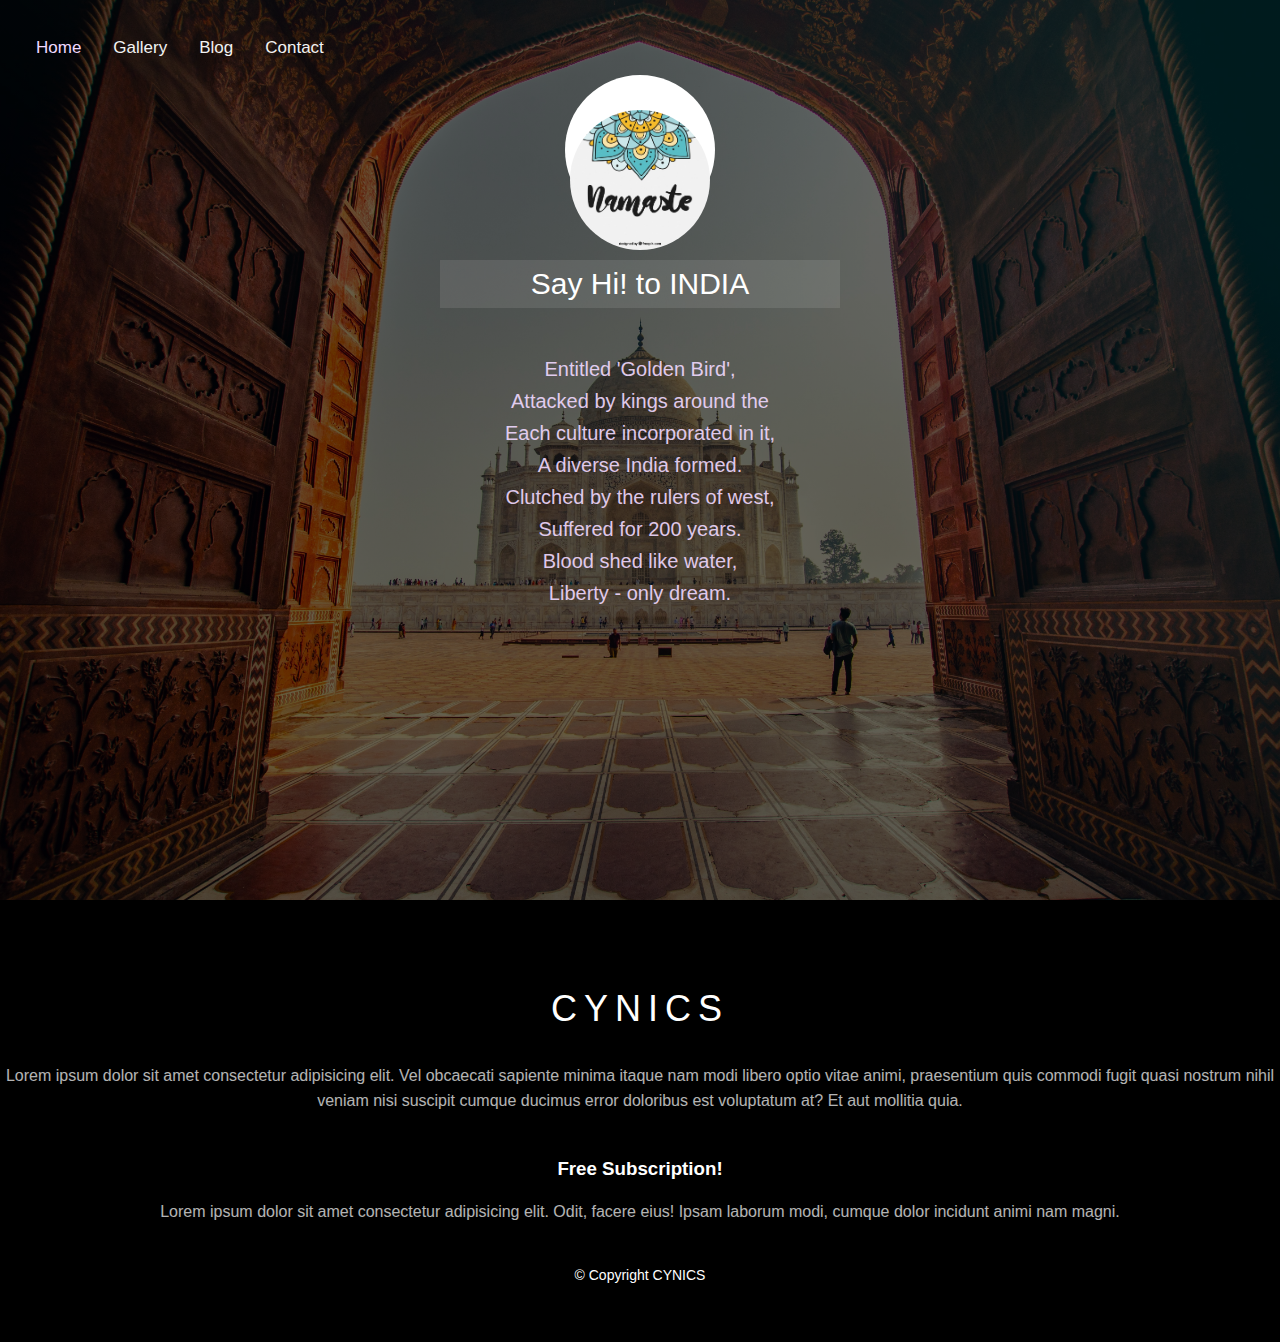
<file: index.html>
<!DOCTYPE html>
<html lang="en">
<head>
    <meta charset="UTF-8">
    <meta http-equiv="X-UA-Compatible" content="IE=edge">
    <meta name="viewport" content="width=device-width, initial-scale=1.0">
    <title>image gallery</title>
    <link rel="stylesheet" href="style.css">
</head>
<body>
   <!-- header -->
   <header class=" header">
  <div class = "container-about">
  
       
           
           
            
           
           <div class = " taj">
                <!--top navigation bar-->
    <nav>
        <div class="topnav">
            
                <a class="active" href="index.html">Home</a>
                <a href="gallery.html">Gallery</a>
                <a href="blog.html">Blog</a>
                <a href="contact.html">Contact</a> 
               
          
                 
        </div>
      <!--top navigation bar ends-->  
            
       
        </nav>



            <div class = "about-content">
                <div class = "about-img flex">
                    <img src = "about-img.jpg" alt = "photographer img">
                </div>
            <h3>Say Hi! to INDIA</h3>

                <blockquote>
                Entitled 'Golden Bird',<br>
                Attacked by kings around the <br>
                Each culture incorporated in it,<br>
                A diverse India formed.<br>

                Clutched by the rulers of west,<br>
                Suffered for 200 years.<br>
                Blood shed like water,<br>
                Liberty - only dream.<br>

               <!-- At last,<br>
                Liberated into pieces,<br>
                Independent but separated.<br>
                It hold its diversity<br>
                close to its heart.<br>
                Uncountable languages,<br>
                but people are one.<br>
                So many religions,<br>
                a place for every one.<br>
                Regional conflicts are not here to stay,<br>
                Love thy fellow beings is what we say.<br>
                Politicians do play cruel,<br>
                Sacrificing innumerable lives,<br>
                with greed for power.<br>
                In the end,<br>
                Unity is something that survives,<br>
                Love cannot die, neither can be killed.<br>-->

                </blockquote>
            </div>

        
    </div>
</header>
<!-- end of header -->
 <!-- footer -->
<footer class = "footer">
    <div class = "footer-container container">
        <div>
            <h2>CYNICS</h2>
            <p>Lorem ipsum dolor sit amet consectetur adipisicing elit. Vel obcaecati sapiente minima itaque nam modi libero optio vitae animi, praesentium quis commodi fugit quasi nostrum nihil veniam nisi suscipit cumque ducimus error doloribus est voluptatum at? Et aut mollitia quia.</p>
        </div>
        <div>
            <h3>Free Subscription!</h3>
            <p>Lorem ipsum dolor sit amet consectetur adipisicing elit. Odit, facere eius! Ipsam laborum modi, cumque dolor incidunt animi nam magni.</p>

           
        </div>
    </div>
    <p>&copy; Copyright CYNICS</p>
</footer>
<!-- end of footer -->





</body>
</html>
</file>
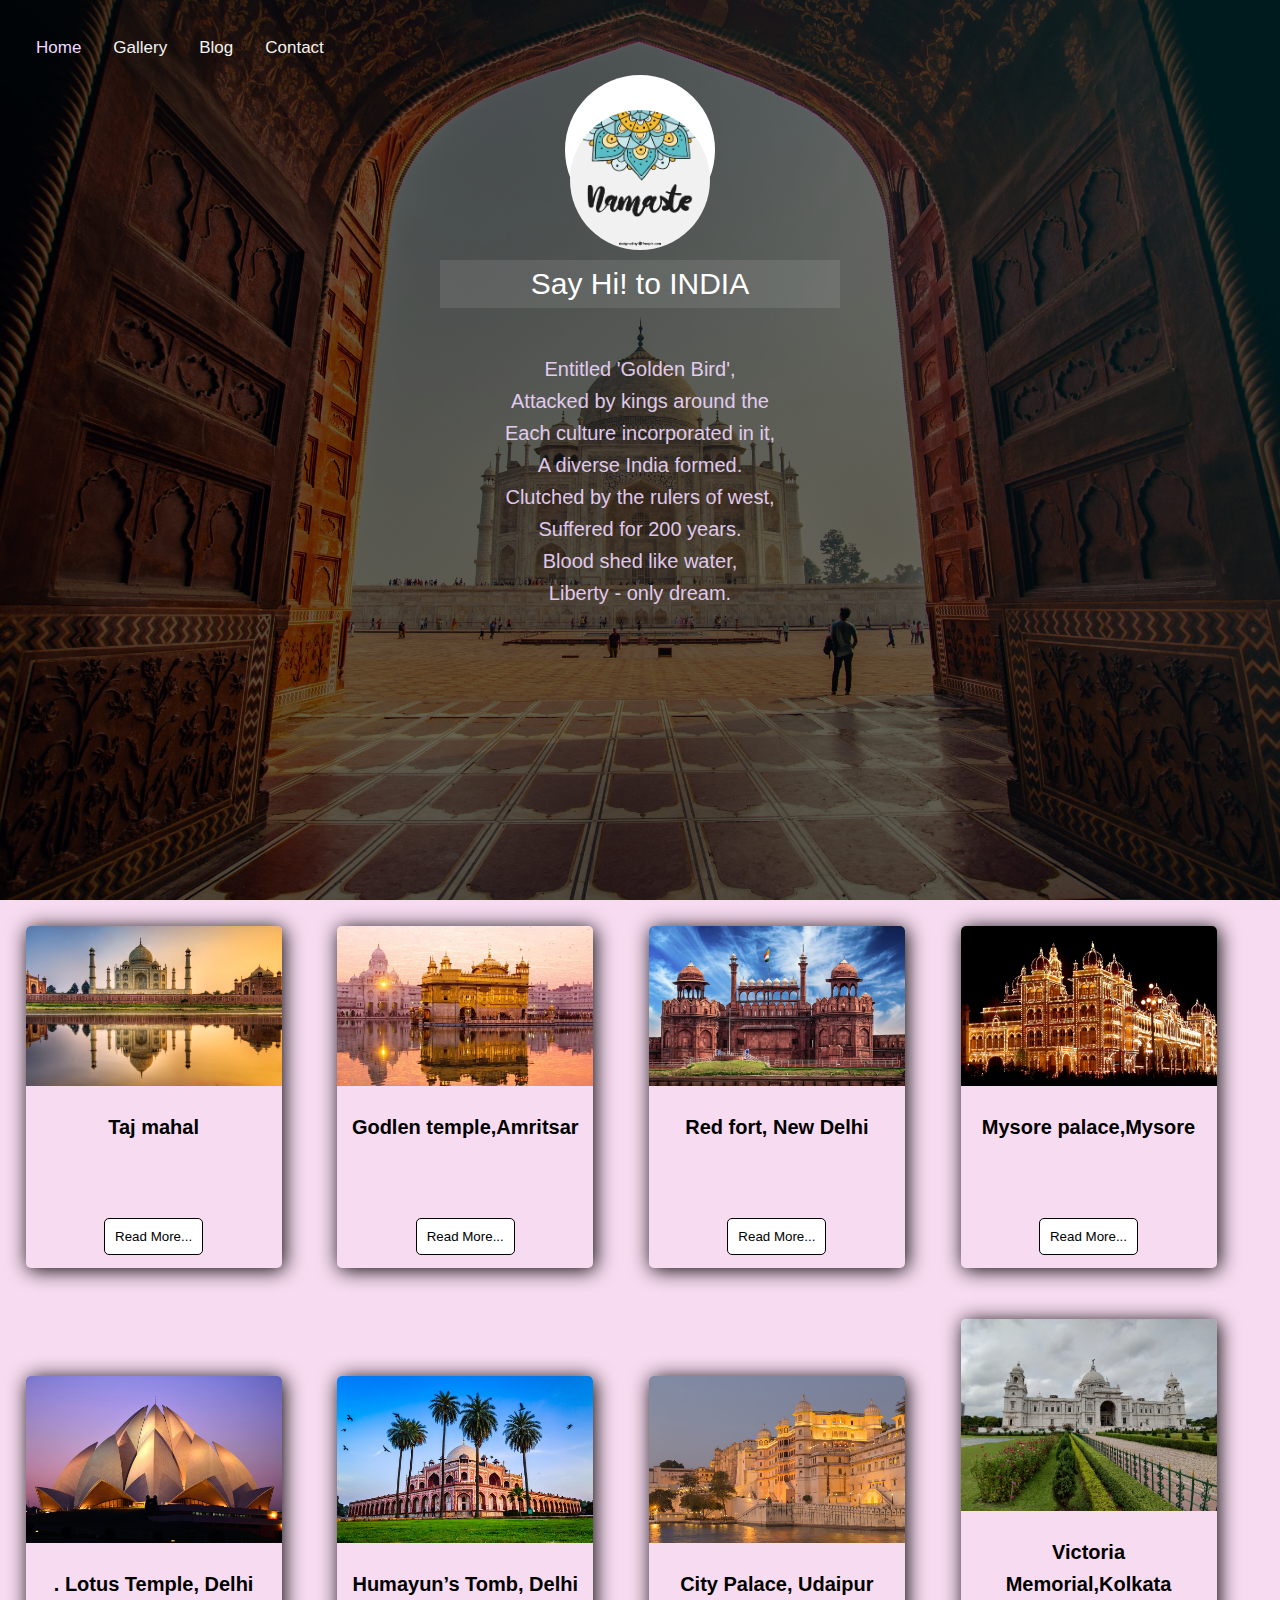
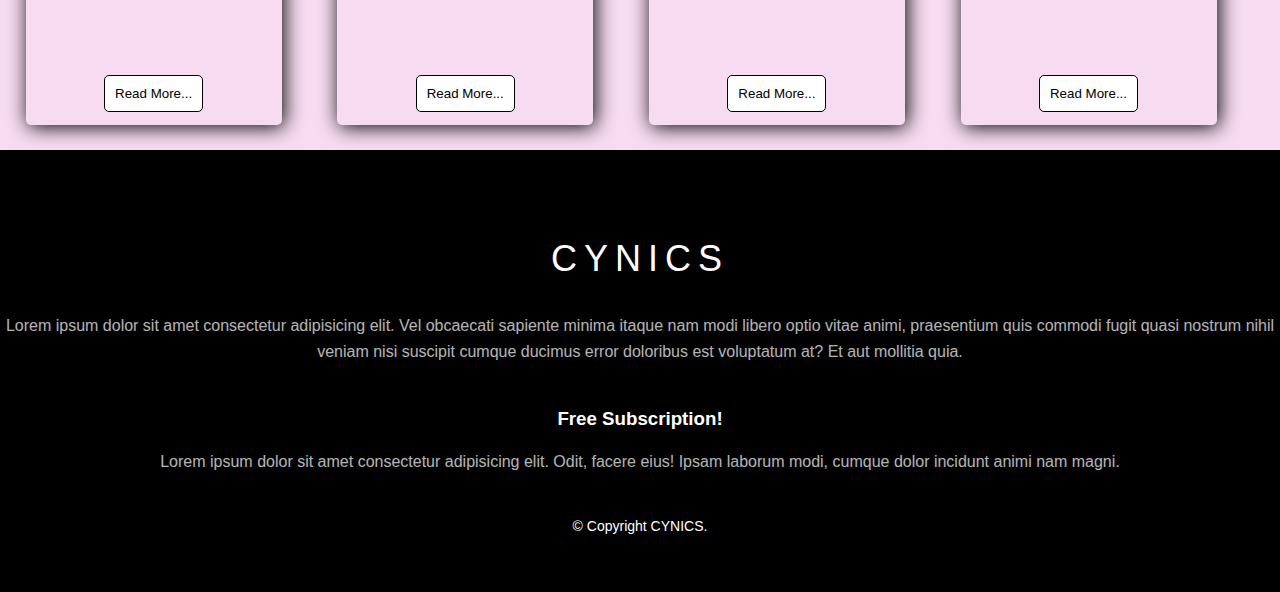
<file: blog.html>
<!DOCTYPE html>
<html lang="en">
<head>
    <meta charset="UTF-8">
    <meta http-equiv="X-UA-Compatible" content="IE=edge">
    <meta name="viewport" content="width=device-width, initial-scale=1.0">
    <title>Document</title>
    <link rel="stylesheet" href="style.css">
</head>
<body>
     <!-- header -->
   <header class=" header">
  <div class = "container-about">
  
       
           
           
            
           
           <div class = " taj">
                <!--top navigation bar-->
    <nav>
        <div class="topnav">
            
                <a class="active" href="index.html">Home</a>
                <a href="gallery.html">Gallery</a>
                <a href="blog.html">Blog</a>
                <a href="contact.html">Contact</a> 
               
            
                
                 
        </div>
      <!--top navigation bar ends-->  
            
       
        </nav>



            <div class = "about-content">
                <div class = "about-img flex">
                    <img src = "about-img.jpg" alt = "photographer img">
                </div>
            <h3>Say Hi! to INDIA</h3>

                <blockquote>
                Entitled 'Golden Bird',<br>
                Attacked by kings around the <br>
                Each culture incorporated in it,<br>
                A diverse India formed.<br>

                Clutched by the rulers of west,<br>
                Suffered for 200 years.<br>
                Blood shed like water,<br>
                Liberty - only dream.<br>

               <!-- At last,<br>
                Liberated into pieces,<br>
                Independent but separated.<br>
                It hold its diversity<br>
                close to its heart.<br>
                Uncountable languages,<br>
                but people are one.<br>
                So many religions,<br>
                a place for every one.<br>
                Regional conflicts are not here to stay,<br>
                Love thy fellow beings is what we say.<br>
                Politicians do play cruel,<br>
                Sacrificing innumerable lives,<br>
                with greed for power.<br>
                In the end,<br>
                Unity is something that survives,<br>
                Love cannot die, neither can be killed.<br>-->

                </blockquote>
            </div>

        
    </div>
</header>
<!-- end of header -->

       
  <!--cards -->

  <div class="card">

    <div class="image">
       <img src="blog1.jpg">
    </div>
    <div class="title">
     <h1>
    Taj mahal</h1>
    </div>
    <div class="des">
 
    <button>Read More...</button>
    </div>
    </div>
    <!--cards -->
 
 
    <div class="card">
 
    <div class="image">
       <img src="blog2.jpg">
    </div>
    <div class="title">
     <h1>
 Godlen temple,Amritsar</h1>
    </div>
    <div class="des">
     
    <button>Read More...</button>
    </div>
    </div>
    <!--cards -->
 
 
 
 
 
    <div class="card">
 
    <div class="image">
       <img src="blog3.jpg">
    </div>
    <div class="title">
     <h1>Red fort, New Delhi
  </h1>
    </div>
    <div class="des">
     
    <button>Read More...</button>
    </div>
    </div>
    <!--cards -->
 
 
    <div class="card">
 
    <div class="image">
       <img src="blog4.jpg">
    </div>
    <div class="title">
     <h1>
   Mysore palace,Mysore</h1>
    </div>
    <div class="des">
    
    <button>Read More...</button>
    </div>
    </div>
 
    <div class="card">
 
     <div class="image">
        <img src="blog5.jpg">
     </div>
     <div class="title">
      <h1>. Lotus Temple, Delhi
   </h1>
     </div>
     <div class="des">
     
     <button>Read More...</button>
     </div>
     </div>
    <!--cards -->
    <div class="card">
 
     <div class="image">
        <img src="blog6.jpg">
     </div>
     <div class="title">
      <h1>
         Humayun’s Tomb, Delhi</h1>
     </div>
     <div class="des">
     
     <button>Read More...</button>
     </div>
     </div>
     <div class="card">
 
         <div class="image">
            <img src="blog7.jpg">
         </div>
         <div class="title">
          <h1>
       City Palace, Udaipur</h1>
         </div>
         <div class="des">
         
         <button>Read More...</button>
         </div>
         </div>
         <div class="card">
 
             <div class="image">
                <img src="blog8.jpg">
             </div>
             <div class="title">
              <h1>
              Victoria Memorial,Kolkata</h1>
             </div>
             <div class="des">
             
             <button>Read More...</button>
             </div>
             </div>
        <!-- footer -->
<footer class = "footer">
    <div class = "footer-container container">
        <div>
            <h2>CYNICS</h2>
            <p>Lorem ipsum dolor sit amet consectetur adipisicing elit. Vel obcaecati sapiente minima itaque nam modi libero optio vitae animi, praesentium quis commodi fugit quasi nostrum nihil veniam nisi suscipit cumque ducimus error doloribus est voluptatum at? Et aut mollitia quia.</p>
        </div>
        <div>
            <h3>Free Subscription!</h3>
            <p>Lorem ipsum dolor sit amet consectetur adipisicing elit. Odit, facere eius! Ipsam laborum modi, cumque dolor incidunt animi nam magni.</p>

           
        </div>
    </div>
    <p>&copy; Copyright CYNICS. </p>
</footer>
<!-- end of footer -->

    
</body>
</html>
</file>
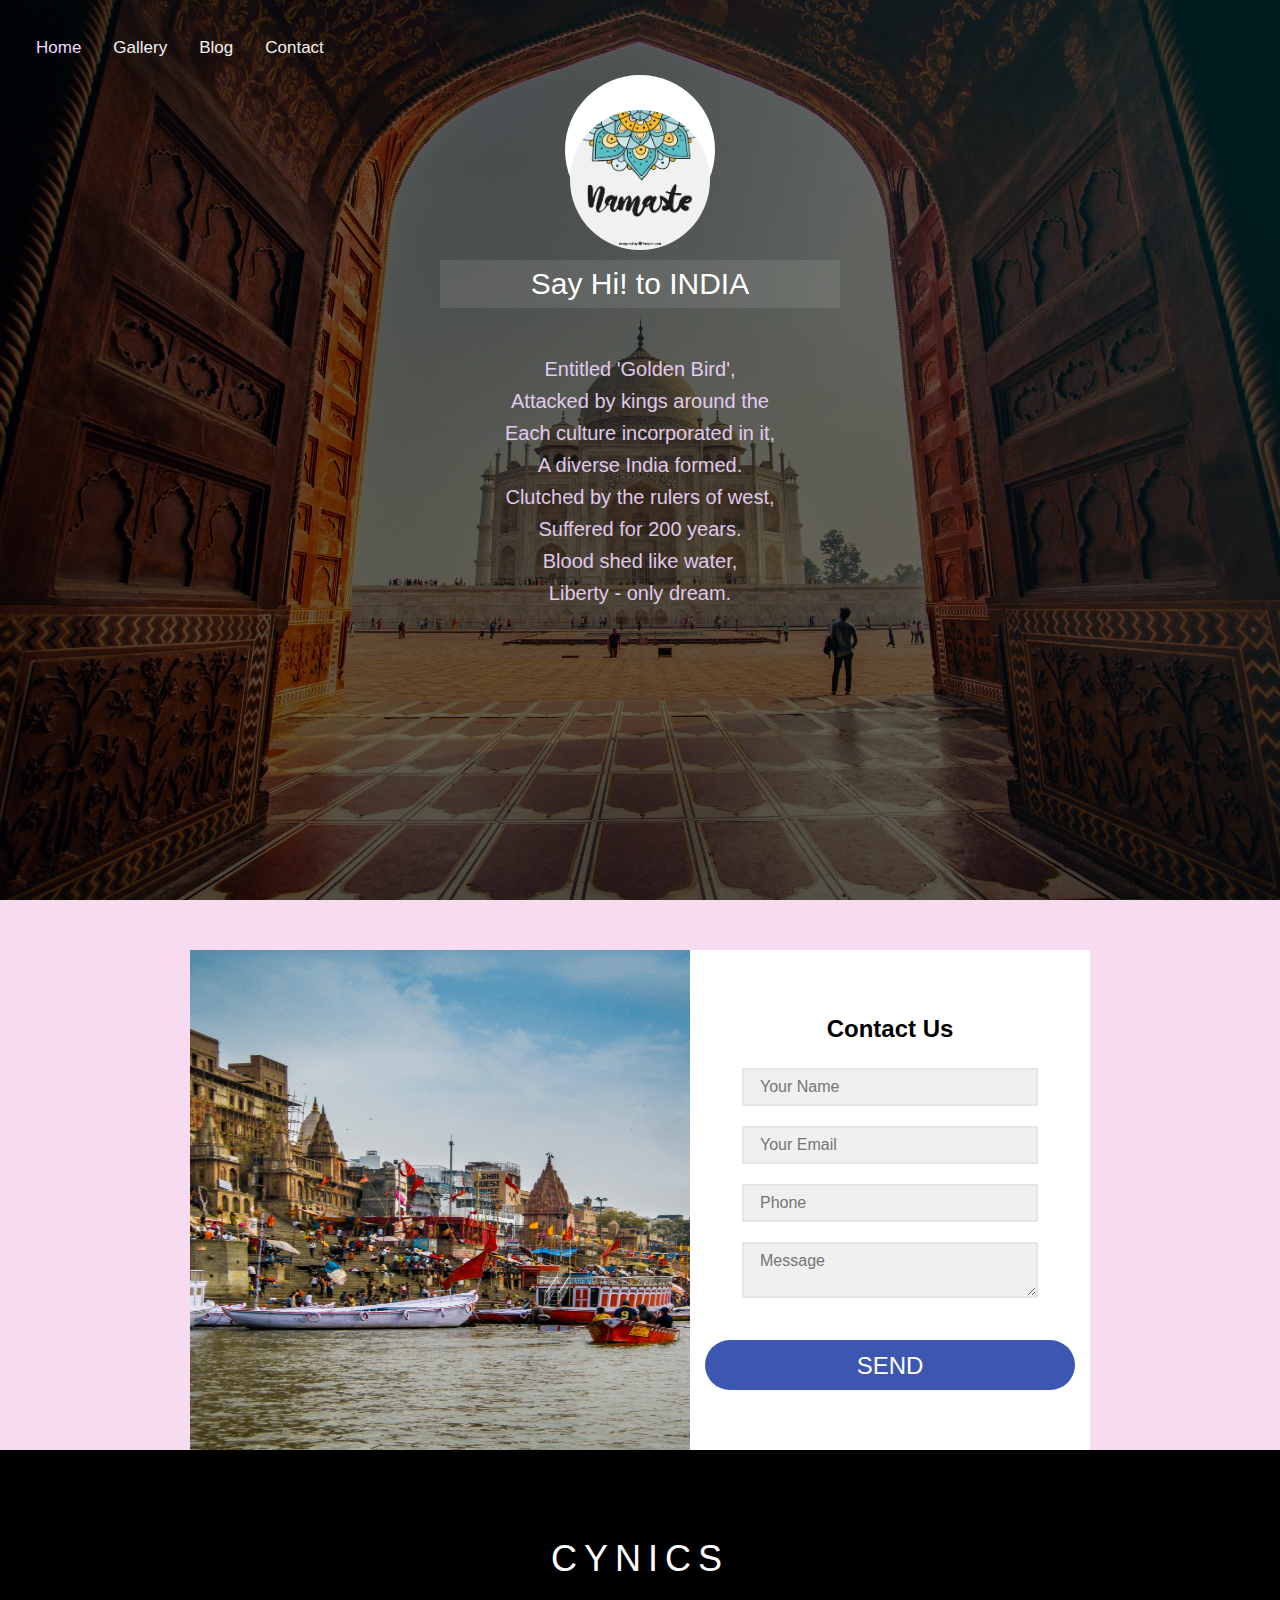
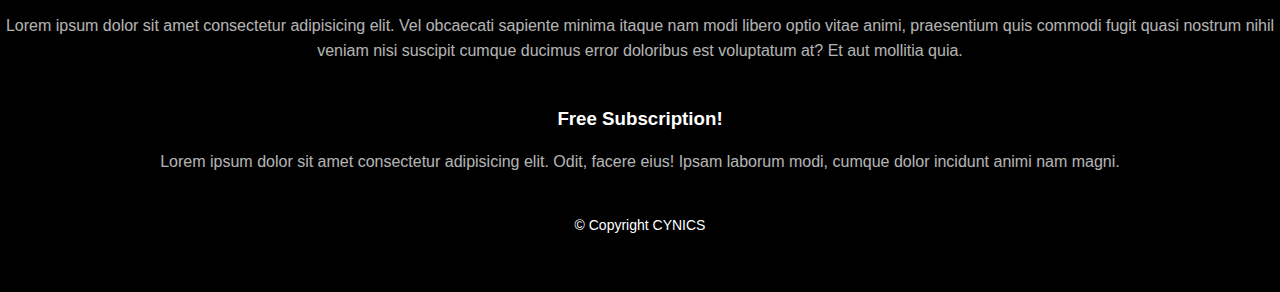
<file: contact.html>
<!DOCTYPE html>
<html lang="en">
<head>
    <meta charset="UTF-8">
    <meta http-equiv="X-UA-Compatible" content="IE=edge">
    <meta name="viewport" content="width=device-width, initial-scale=1.0">
    <title>Document</title>
    <link rel="stylesheet" href="style.css">
</head>
<body>
     <!-- header -->
   <header class=" header">
  <div class = "container-about">
  
       
           
           
            
           
           <div class = " taj">
                <!--top navigation bar-->
    <nav>
        <div class="topnav">
            
                <a class="active" href="index.html">Home</a>
                <a href="gallery.html">Gallery</a>
                <a href="blog.html">Blog</a>
                <a href="contact.html">Contact</a> 
               
         
            
                
                 
        </div>
      <!--top navigation bar ends-->  
            
       
        </nav>



            <div class = "about-content">
                <div class = "about-img flex">
                    <img src = "about-img.jpg" alt = "photographer img">
                </div>
            <h3>Say Hi! to INDIA</h3>

                <blockquote>
                Entitled 'Golden Bird',<br>
                Attacked by kings around the <br>
                Each culture incorporated in it,<br>
                A diverse India formed.<br>

                Clutched by the rulers of west,<br>
                Suffered for 200 years.<br>
                Blood shed like water,<br>
                Liberty - only dream.<br>

               <!-- At last,<br>
                Liberated into pieces,<br>
                Independent but separated.<br>
                It hold its diversity<br>
                close to its heart.<br>
                Uncountable languages,<br>
                but people are one.<br>
                So many religions,<br>
                a place for every one.<br>
                Regional conflicts are not here to stay,<br>
                Love thy fellow beings is what we say.<br>
                Politicians do play cruel,<br>
                Sacrificing innumerable lives,<br>
                with greed for power.<br>
                In the end,<br>
                Unity is something that survives,<br>
                Love cannot die, neither can be killed.<br>-->

                </blockquote>
            </div>

        
    </div>
</header>
<!-- end of header -->


    <div class="container0" style="z-index: 100; margin-top: 50px;">
    <div class="contact-box1" style="z-index: 100;"s>
        <div class="left">
            <img src="background1.jpg" alt="">
        </div>
        <div class="right"  >
            <h2>Contact Us</h2>

            <input type="text" class="field" placeholder="Your Name">
            <input type="text" class="field" placeholder="Your Email">
            <input type="text" class="field" placeholder="Phone">
            <textarea placeholder="Message" class="field"></textarea>
            <button class="btn">Send</button>
        </div>
    </div>
</div>
        <!-- footer -->
<footer class = "footer">
    <div class = "footer-container container">
        <div>
            <h2>CYNICS</h2>
            <p>Lorem ipsum dolor sit amet consectetur adipisicing elit. Vel obcaecati sapiente minima itaque nam modi libero optio vitae animi, praesentium quis commodi fugit quasi nostrum nihil veniam nisi suscipit cumque ducimus error doloribus est voluptatum at? Et aut mollitia quia.</p>
        </div>
        <div>
            <h3>Free Subscription!</h3>
            <p>Lorem ipsum dolor sit amet consectetur adipisicing elit. Odit, facere eius! Ipsam laborum modi, cumque dolor incidunt animi nam magni.</p>

           
        </div>
    </div>
    <p>&copy; Copyright CYNICS</p>
</footer>
<!-- end of footer -->

</body>
</html>
</file>
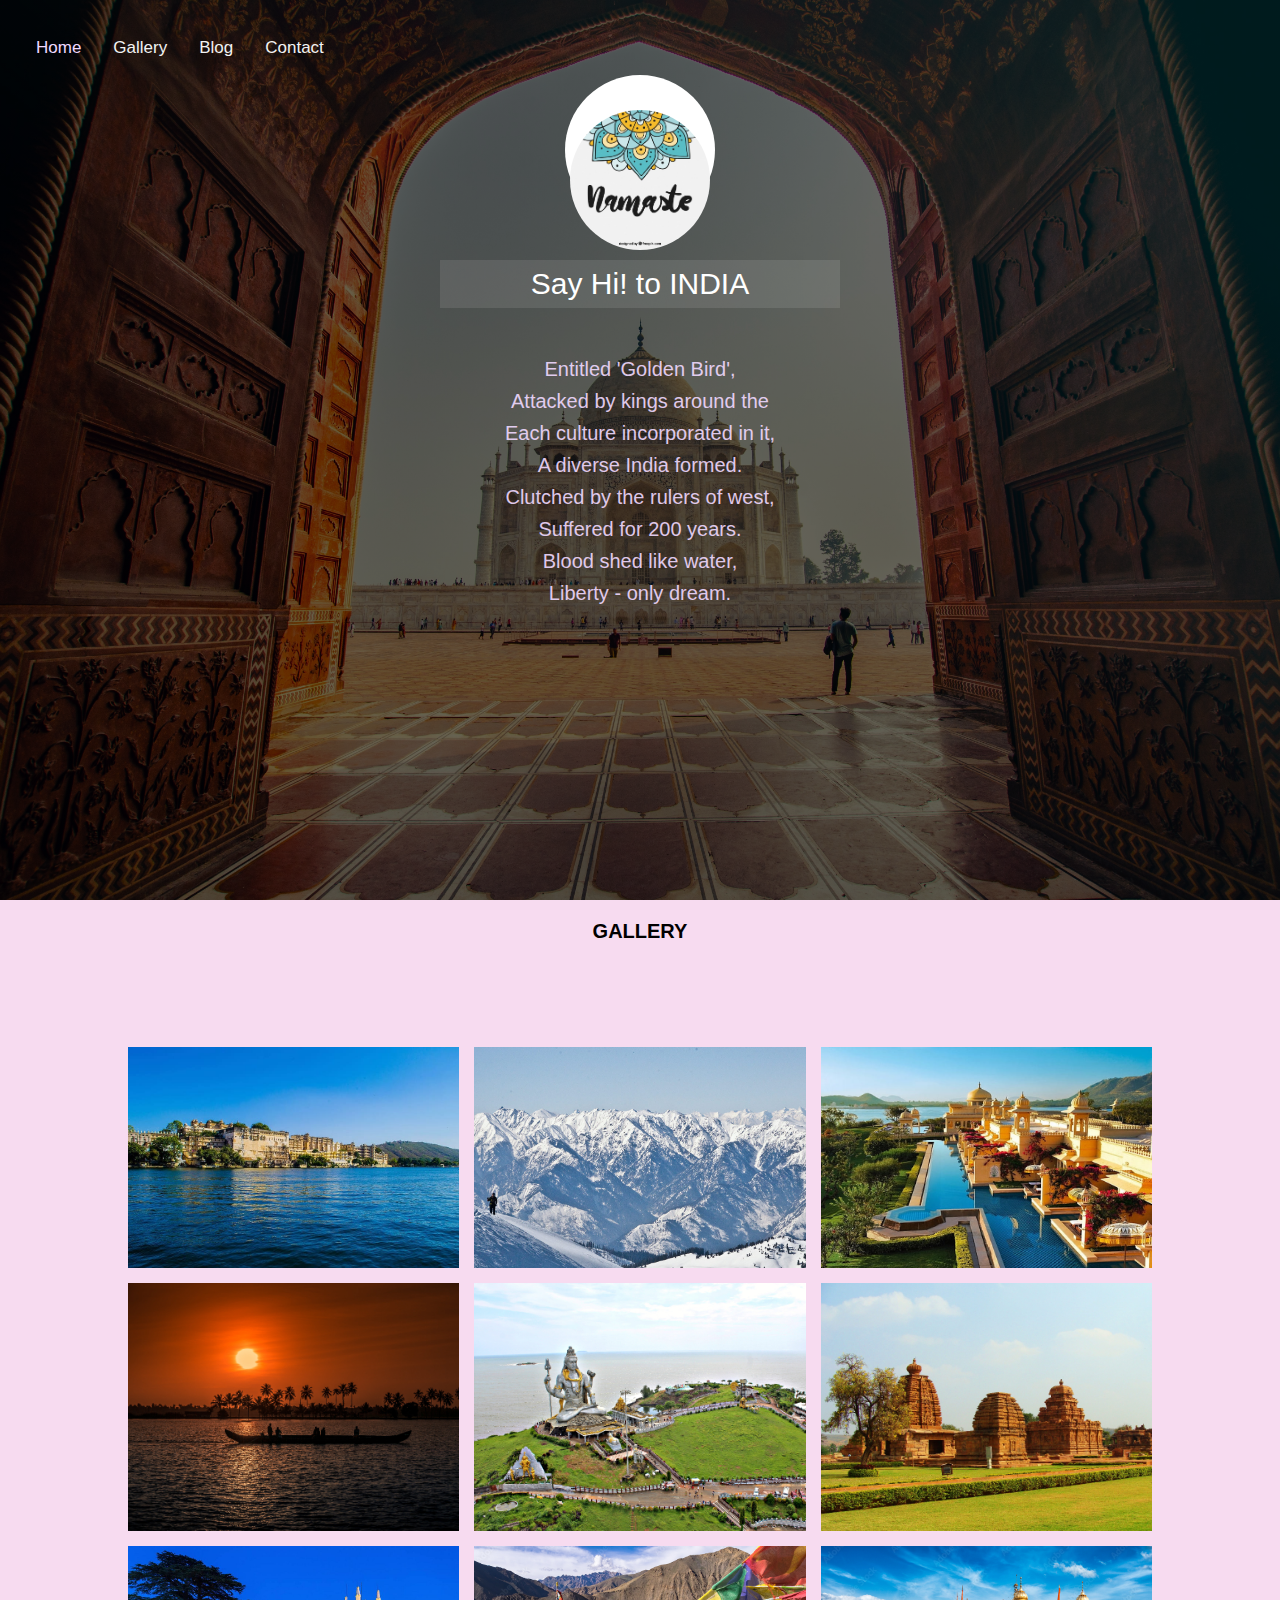
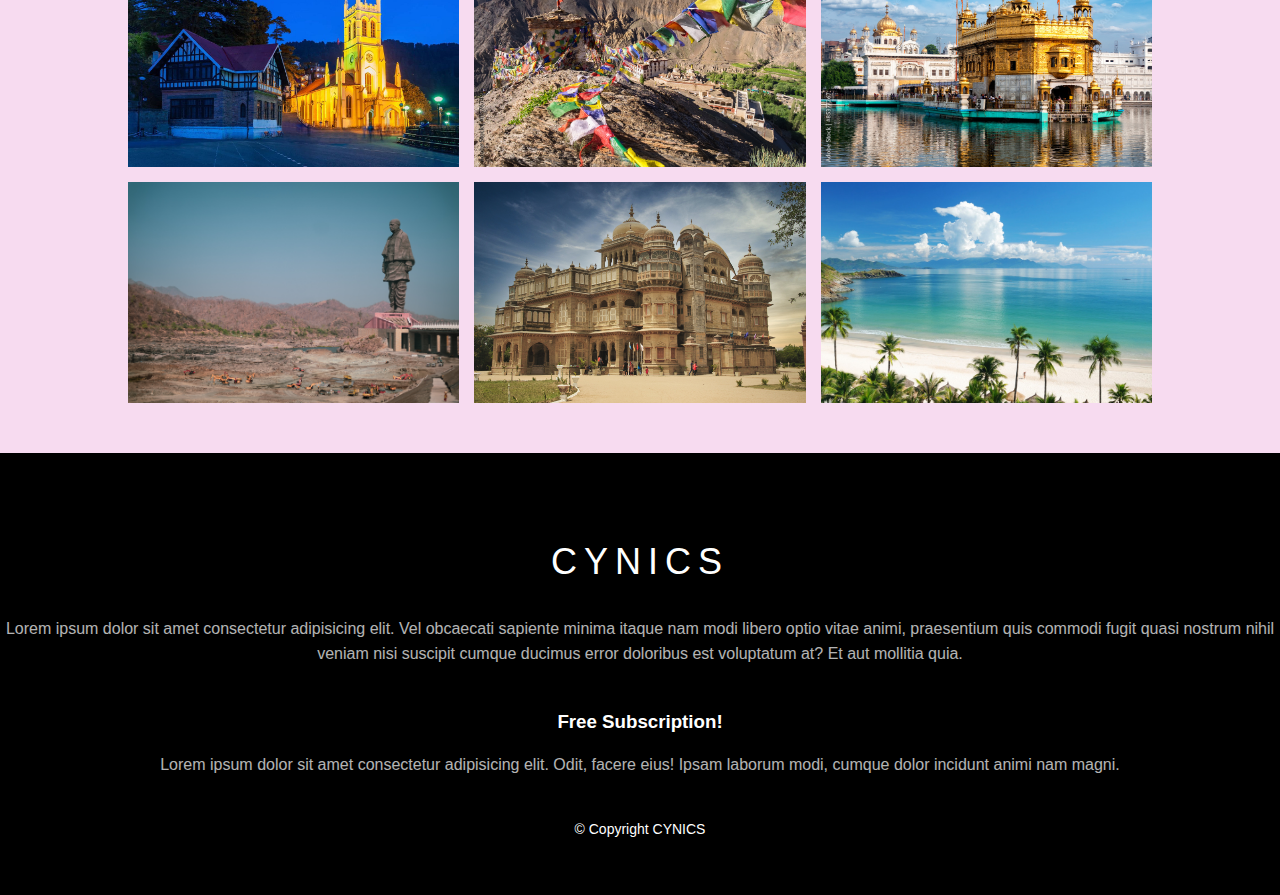
<file: gallery.html>
<!DOCTYPE html>
<html lang="en">
<head>
    <meta charset="UTF-8">
    <meta http-equiv="X-UA-Compatible" content="IE=edge">
    <meta name="viewport" content="width=device-width, initial-scale=1.0">
    <title>Document</title>
    <link rel="stylesheet" href="style.css">
</head>
<body>
     <!-- header -->
   <header class=" header">
  <div class = "container-about">
  
       
           
           
            
           
           <div class = " taj">
                <!--top navigation bar-->
    <nav>
        <div class="topnav">
            
                <a class="active" href="index.html">Home</a>
                <a href="gallery.html">Gallery</a>
                <a href="blog.html">Blog</a>
                <a href="contact.html">Contact</a> 
               
               
                 
        </div>
      <!--top navigation bar ends-->  
            
       
        </nav>



            <div class = "about-content">
                <div class = "about-img flex">
                    <img src = "about-img.jpg" alt = "photographer img">
                </div>
            <h3>Say Hi! to INDIA</h3>

                <blockquote>
                Entitled 'Golden Bird',<br>
                Attacked by kings around the <br>
                Each culture incorporated in it,<br>
                A diverse India formed.<br>

                Clutched by the rulers of west,<br>
                Suffered for 200 years.<br>
                Blood shed like water,<br>
                Liberty - only dream.<br>

               <!-- At last,<br>
                Liberated into pieces,<br>
                Independent but separated.<br>
                It hold its diversity<br>
                close to its heart.<br>
                Uncountable languages,<br>
                but people are one.<br>
                So many religions,<br>
                a place for every one.<br>
                Regional conflicts are not here to stay,<br>
                Love thy fellow beings is what we say.<br>
                Politicians do play cruel,<br>
                Sacrificing innumerable lives,<br>
                with greed for power.<br>
                In the end,<br>
                Unity is something that survives,<br>
                Love cannot die, neither can be killed.<br>-->

                </blockquote>
            </div>

        
    </div>
</header>
<!-- end of header -->


    
<center><h1 >GALLERY</h1></center>
<div class="img-full-gallery">
    <img src="image1.jpg" alt="" onclick="openpopup(this.src)">
    <img src="image2.jpg" alt="" onclick="openpopup(this.src)">
    <img src="image3.jpg" alt="" onclick="openpopup(this.src)">
    <img src="image4.jpg" alt="" onclick="openpopup(this.src)">
    <img src="image5.jpg" alt="" onclick="openpopup(this.src)">
    <img src="image6.jpg" alt="" onclick="openpopup(this.src)">
    <img src="image7.jpg" alt="" onclick="openpopup(this.src)">
    <img src="image8.jpg" alt="" onclick="openpopup(this.src)">
    <img src="image9.jpg" alt="" onclick="openpopup(this.src)">
    <img src="image10.jpg" alt="" onclick="openpopup(this.src)">
    <img src="image11.jpg" alt="" onclick="openpopup(this.src)">
    <img src="image12.jpg" alt="" onclick="openpopup(this.src)">
</div>
        <!-- footer -->
<footer class = "footer">
    <div class = "footer-container container">
        <div>
            <h2>CYNICS</h2>
            <p>Lorem ipsum dolor sit amet consectetur adipisicing elit. Vel obcaecati sapiente minima itaque nam modi libero optio vitae animi, praesentium quis commodi fugit quasi nostrum nihil veniam nisi suscipit cumque ducimus error doloribus est voluptatum at? Et aut mollitia quia.</p>
        </div>
        <div>
            <h3>Free Subscription!</h3>
            <p>Lorem ipsum dolor sit amet consectetur adipisicing elit. Odit, facere eius! Ipsam laborum modi, cumque dolor incidunt animi nam magni.</p>

           
        </div>
    </div>
    <p>&copy; Copyright CYNICS</p>
</footer>
<!-- end of footer -->

</body>
</html>
</file>
<file: style.css>
:root{
    --white: #ddd;
    --dark: #111;
    --darkGrey: #474b4f;
    --lightGrey: #6b6e70;
	--darkgreen: #006400;
    --transition: all 0.5s ease;
}
*{
    padding: 0;
    margin: 0;
    box-sizing: border-box;
    font-family: 'Roboto', sans-serif;
}
body{
    line-height: 1.6;
	background-color: #F7DBF0;
}
img{
    width: 100%;
    display: block;
}
ul li{
    list-style: none;
}
a{
    text-decoration: none;
    color: #000;
}
h1, h2, h3, h4, h5, h6, p{
    margin: 15px 0;
}

/********************** Utility Classes *******************/
.flex{
    display: flex;
    justify-content: center;
    align-items: center;
}


.btn{
    background: var(--darkGreen);
    border: none;
    display: block;
    width: 150px;
    text-align: center;
    color: var(--darkGreen);
    text-transform: uppercase;
    background: transparent;
    font-size: 15px;
    padding: 12px;
    border: 2px solid var(--darkGreen);
    border-radius: 25px;
    margin: 15px 0;
    transition: var(--transition);
}
.btn:hover{
    background: var(--darkGreen);
    color: #fff;
}
.active{
    color: var(--lighGrey)!important;
}

/**************** end of Utility Classes *******************/

/********************** Header styling *********************/
.topnav {
    margin:0;
    background-color: transparent ;
    overflow: hidden;
    
  }
  
  /* Style the links inside the navigation bar */
  .topnav a {
    float: left;
    color: #f2f2f2;
    text-align: center;
    padding: 14px 16px;
    text-decoration: none;
    font-size: 17px;
  }
  
  /* Change the color of links on hover */
  .topnav a:hover {
   background-color: #775aa5 ;

 }
  .topnav input{
      overflow: center;
      float: right;
      position: relative;
      padding: 10px 10px ;
  }
  .topnav button{
     float : right;
     position:relative;
   
    background-color: transparent ; /* highlight#6C3 */
    
     border: none;
     color: white;
     padding: 15px 32px;
     text-decoration: none;
     font-size: 16px;
 }
 .taj{ min-height:100vh;
    background: linear-gradient(rgba(0, 0, 0, 0.6), rgba(0, 0, 0, 0.6)), url("images/header.jpg") center/cover no-repeat;
    color:#F0D9FF;
    padding: 20px;
}
.about{
    margin-top: -160px;
}
.about-content img{
    width: 140px;
    height: 140px;
    border-radius: 50%;
    margin-top: 60px;
    position: relative;
}
.about-img{
    background: #fff;
    width: 150px;
    height: 150px;
    margin: 0 auto;
    border-radius: 50%;
}

.about-content h3{
    color: #fff;
    font-size: 30px;
    font-weight: 100;
    background: rgba(255, 255, 255, 0.1);
    width: 400px;
    margin: 35px auto;
    text-align: center;
}
blockquote{
    font-size: 20px;
    font-weight: 300;
    opacity: 0.9;
    width: 60vw;
    margin: 45px auto 15px auto;
    text-align: center;
}
blockquote span{
    font-size: 14px;
    text-transform: uppercase;
    color: var(--darkGreen);
    font-weight: 300;
    letter-spacing: 5px;
    display: block;
}
/********************* End of Header ***********************/



.img-full-gallery{
    width: 80%;
    margin: 100px auto 50px;
    display: grid;
    grid-template-columns: repeat(auto-fit, minmax(300px, 1fr));
    gap: 15px;
}
.img-full-gallery img{
    width: 100%;
    height: 100%;
    object-fit: cover;
    cursor: pointer;
    transition: 0.5s;
}
.img-full-gallery img:hover{
    transform: scale(1.5);
    border-radius: 15px;
    box-shadow: rgba(0, 0, 0, 0.25) 0px 54px 55px, rgba(0, 0, 0, 0.12) 0px -12px 30px, rgba(0, 0, 0, 0.12) 0px 4px 6px, rgba(0, 0, 0, 0.17) 0px 12px 13px, rgba(0, 0, 0, 0.09) 0px -3px 5px;
}
.popup-image{
    position: fixed;
    width: 100%;
    height: 100vh;
    top: 0;
    left: 0;
    background: rgba(0, 0, 0, 0.7);
    display: none;
    align-items: center;
    justify-content: center;
    z-index: 100;
}
.popup-image img{
    width: 50%;
    height: 500px;
}
.popup-image span{
    font-size: 35px;
    color: white;
    position: absolute;
    right: 5%;
    top: 5%;
    cursor: pointer;
}
/*----------blog---*/
.main{

    margin: 2%;
   }
   
   .card{
        width: 20%;
        display: inline-block;
        box-shadow: 2px 2px 20px black;
        border-radius: 5px;
        margin: 2%;
       }
   
   .image img{
     width: 100%;
     border-top-right-radius: 5px;
     border-top-left-radius: 5px;
   
   
   
    }
   
   .title{
   
     text-align: center;
     padding: 10px;
   
    }
   
   h1{
     font-size: 20px;
    }
   
   .des{
     padding: 3px;
     text-align: center;
   
     padding-top: 10px;
           border-bottom-right-radius: 5px;
     border-bottom-left-radius: 5px;
   }
   button{
     margin-top: 40px;
     margin-bottom: 10px;
     background-color: white;
     border: 1px solid black;
     border-radius: 5px;
     padding:10px;
   }
   button:hover{
     background-color: black;
     color: white;
     transition: .5s;
     cursor: pointer;
   }
   
   /*************** end of blog.html ***********/
   
      /*------------contact------*/
.container0{
    height: 100%;
    width: 100%;
    position: relative;
    display: flex;
    justify-content: center;
    align-items: center;



}

.container0:after{
	content: '';
	position: absolute;
	width: 100%;
	height: 100%;
	left: 0;
	top: 0;
}
.left{
    background: url('background1.jpg') no-repeat center;
    background-size: cover;
    height: 100%;
    width: 100%;
}

.left img{
    height: 500px;
    width: 500px;
}
.contact-box1{
    width: 900px;
    justify-content: center;
    display: grid;
    display: flex;
	align-items: center;
	text-align: center;
	background-color: white;
}
.field{
	width: 80%;
	border: 2px solid #E6E6E6;
	outline: none;
	background-color: rgba(230, 230, 230, 0.6);
	padding: 0.5em 1rem;
	font-size: 1em;
	margin-bottom: 20px;
}



h2{
	position: relative;
	padding: 0 0 10px;
	margin-bottom: 10px;
}

h2:after{
	
    position: absolute;
    align-items: center;
    left: 42.5%;
    bottom: 0;
    height: 4px;
    width: 50px;
    border-radius: 2px;
    background-color:#5C7AEA;
}
.btn{
    width: 100%;
    height: 50px;
    background-color:#3D56B2;
    color: white;
    border: blue;
    font-size: 1.5em;

}
.btn:hover{
    background-color: #5C7AEA;
    cursor: pointer;
}
.field:hover{
    background-color: #E6E6E6;
}
.bg1{
    position: fixed;
    top: 0;
    right: 0;
    height: 100%;
    width: 100%;
    z-index: 0;
}
.right{
    padding: 15px;
}
/******************* Footer Styling *****************/

.footer{
    background: black;
    color: white;
    padding: 40px 0;
    text-align: center;
}
.footer-container > div{
    margin: 40px 0;
}
.footer-container h2{
    color:  white;
    font-size: 36px;
    font-weight: 500;
    letter-spacing: 7px;
}
.footer-container p{
    opacity: 0.7;
}
.subs{
    background: #000;
    width: 350px;
    display: flex;
    justify-content: space-between;
    align-items: center;
    margin: 30px auto;
}
.subs i{
    font-size: 26px;
    flex: 10%;
    display: block;
}
.subs input{
    flex: 60%;
    background: transparent;
    border: none;
    font-size: 16px;
    padding: 0 5px;
    outline: 0;
    color: #fff;
}
.subs button{
    flex: 30%;
    font-size: 16px;
    padding: 15px 0;
    font-weight: bold;
    background:  #775aa5;
    border: none;
    transition: var(--transition);
    cursor: pointer;
}
.subs button:hover{
    color: #fff;
}
.footer > p{
    text-align: center;
    font-size: 14px;
}

/******************* end of footer ****************/


@media (max-width:767px) {
    .popup-image img{
        width: 70%;
        height: 300px;
    }
}
</file>
